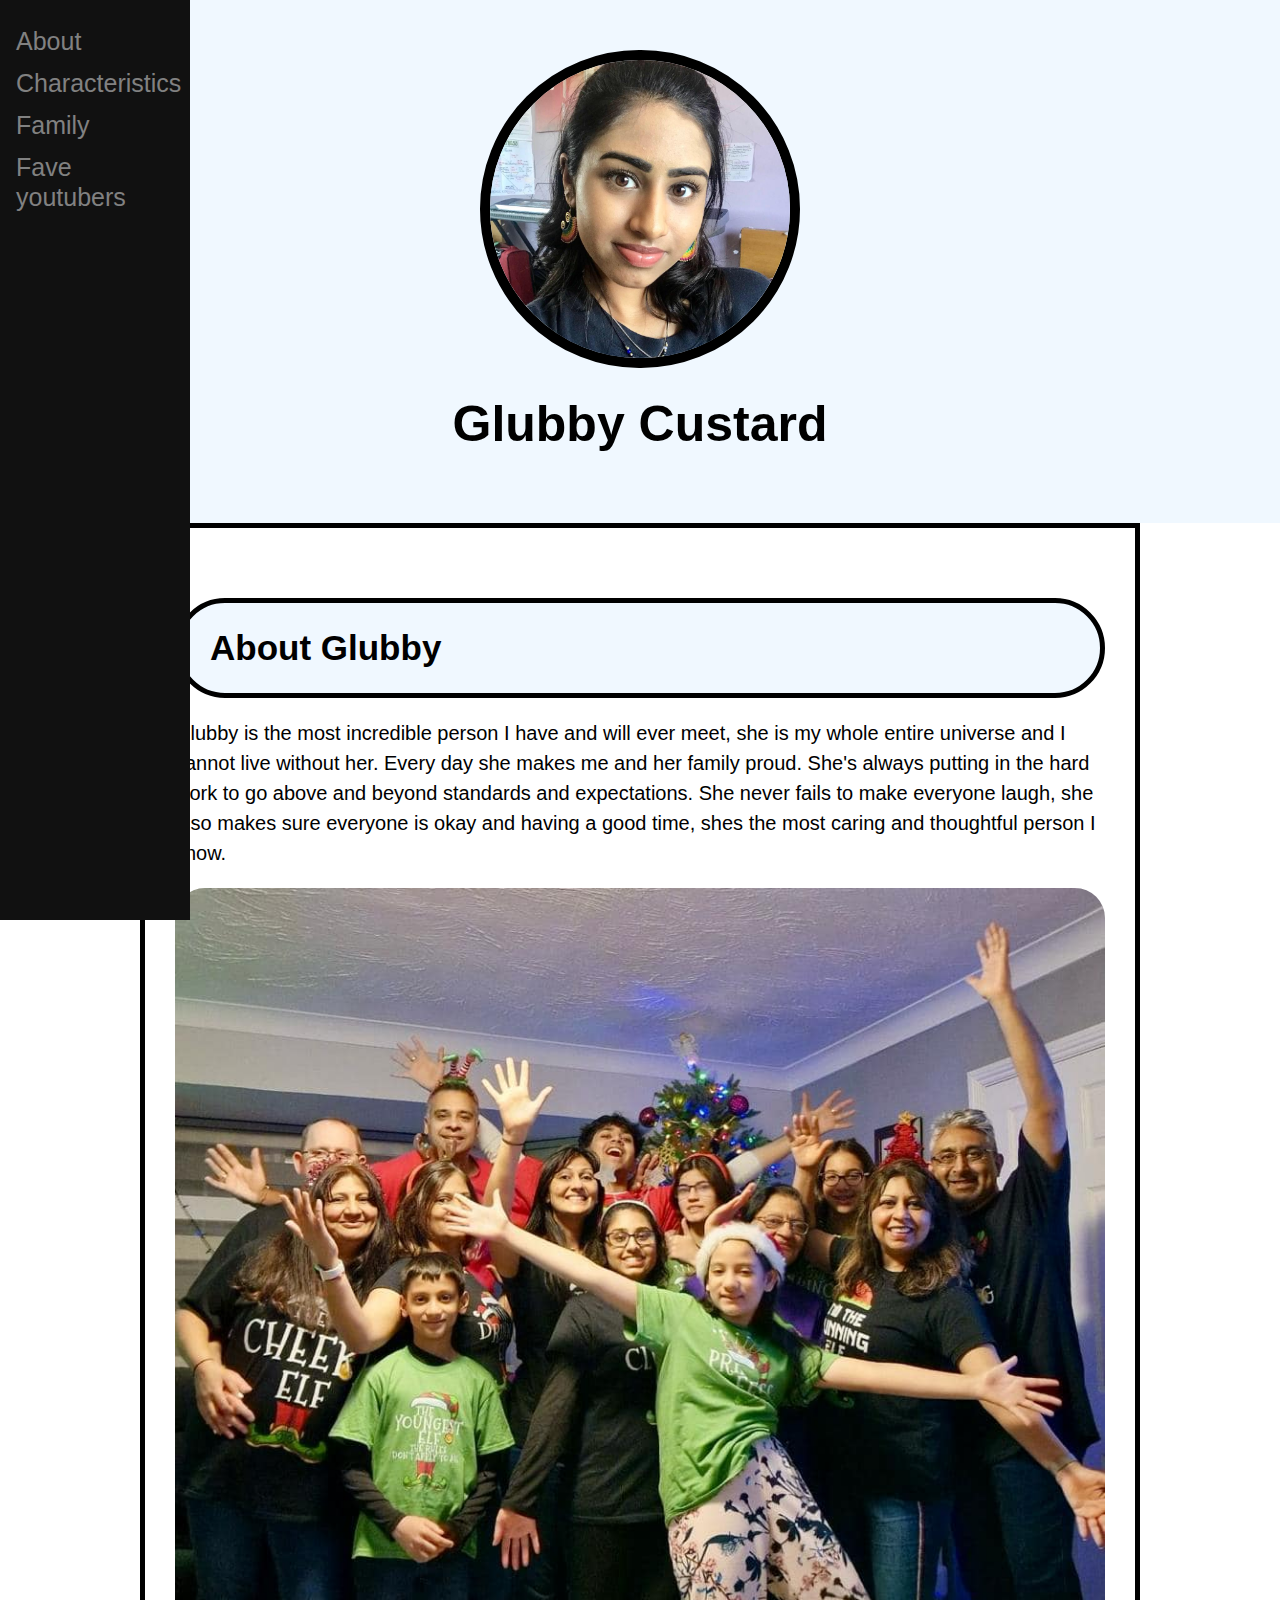
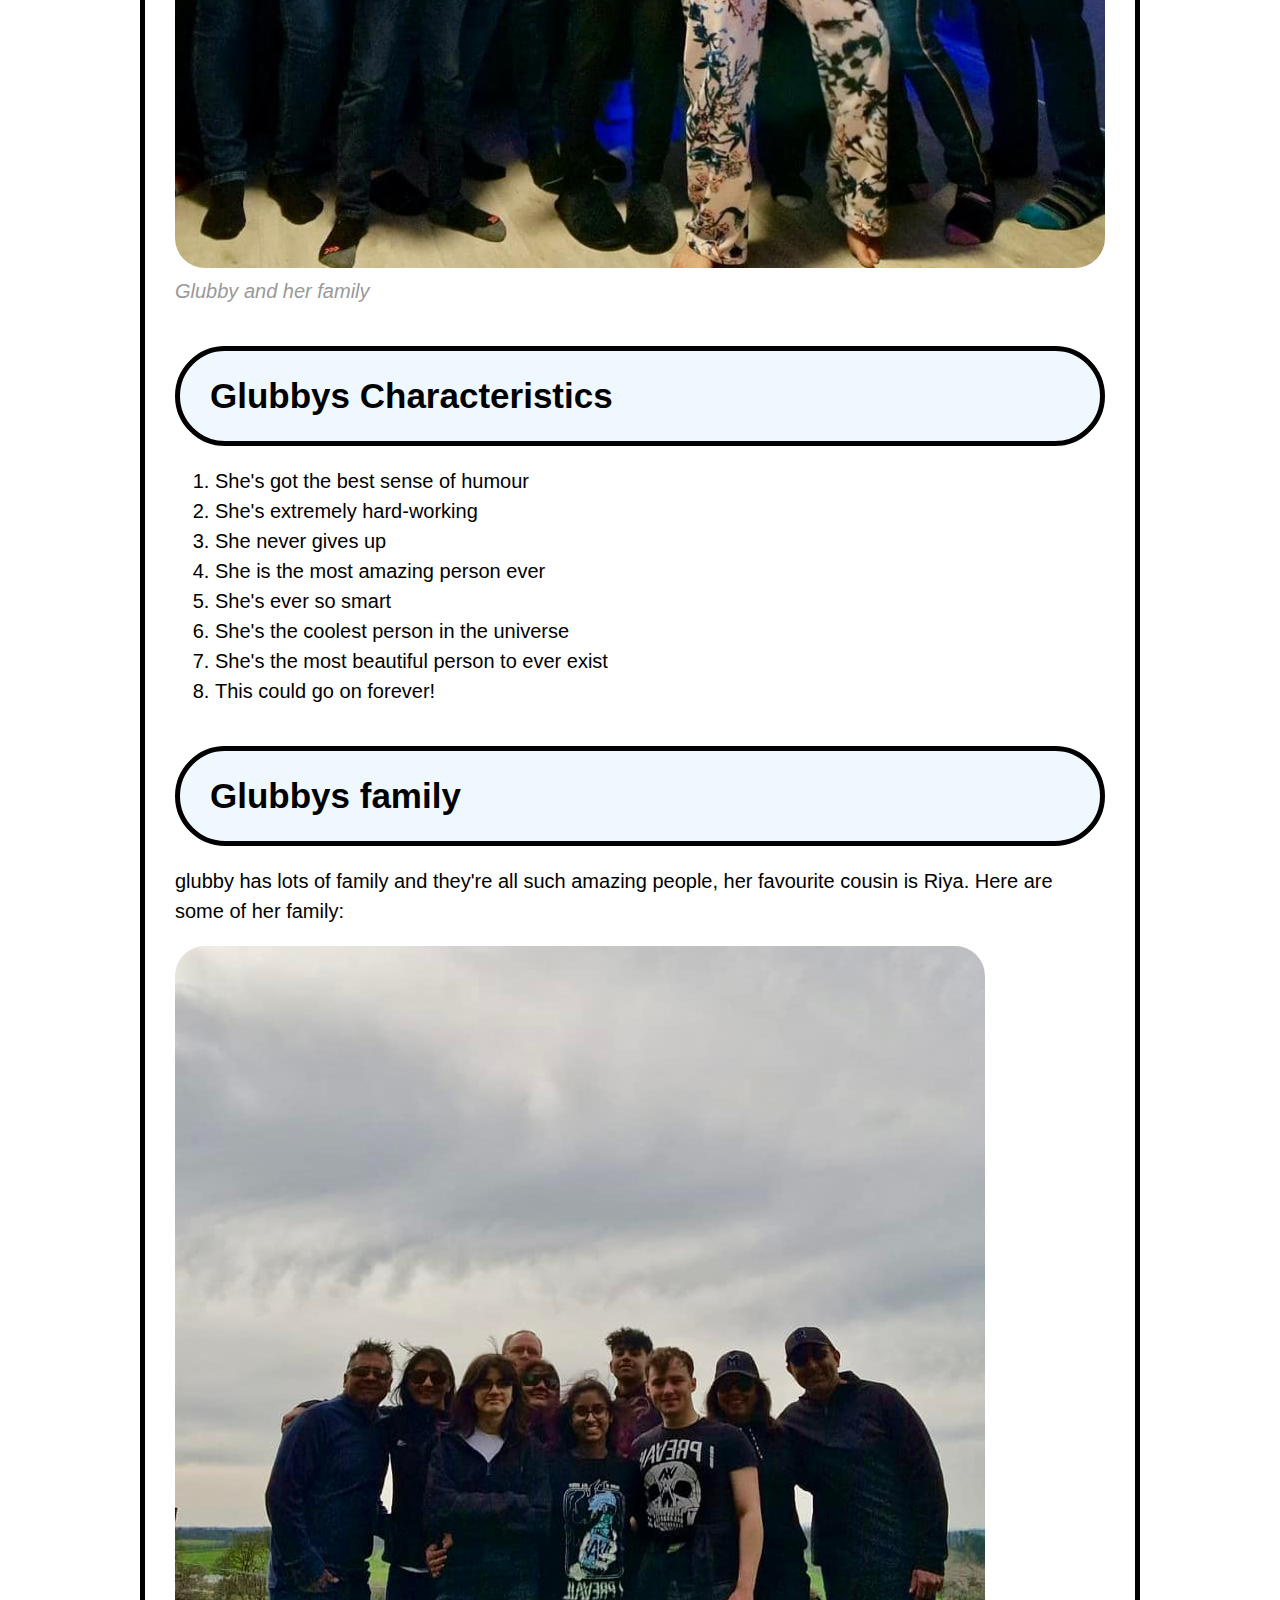
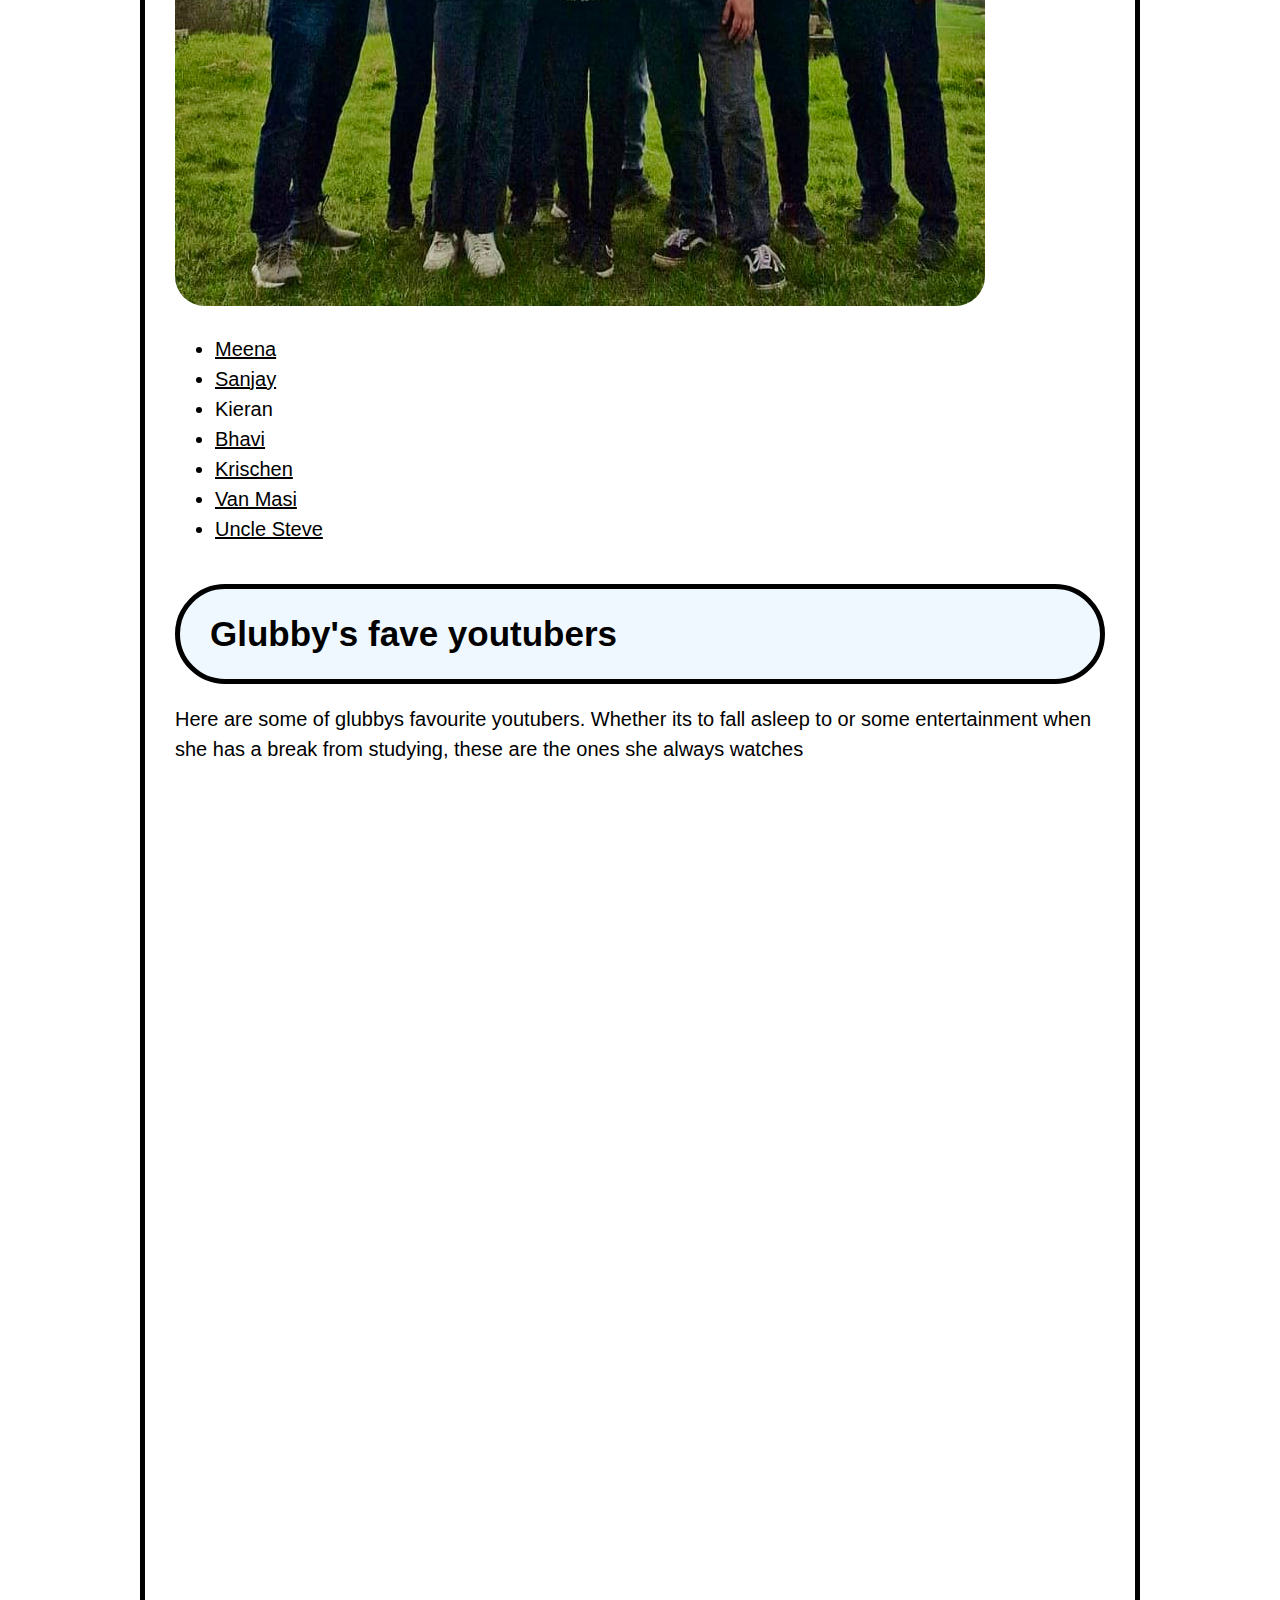
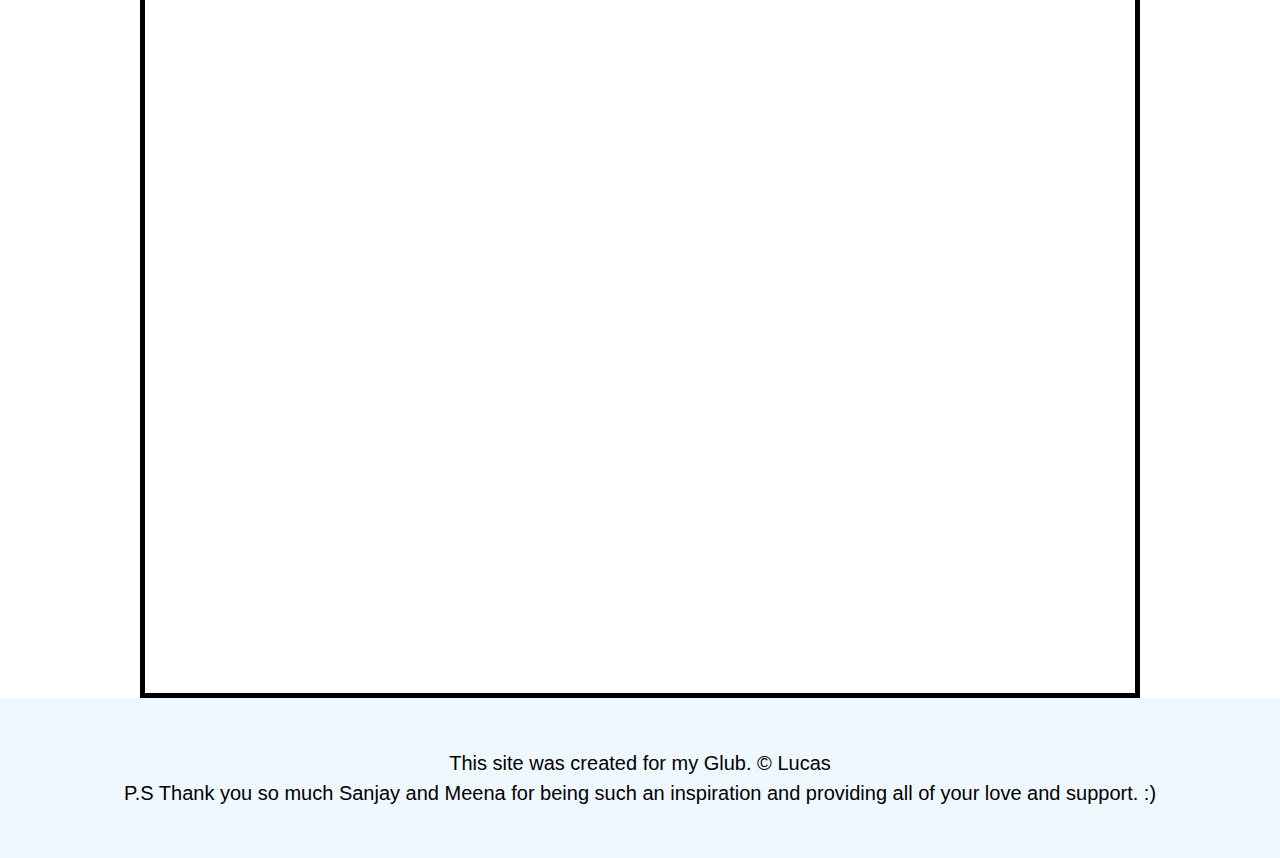
<file: Index.html>
<!DOCTYPE html>
<html lang="en">
    <head>
        <script src="js/glubby.js"></script>
        <meta charset="UTF-8">
        <meta name="viewport" content="width=device-width, initial-scale=1">
        <title >Glubby Custard</title>
        <link rel="icon" href="img/Glubby.jpg">
        <link rel="stylesheet" type="text/css" href="css/glubby.css">
    </head>
<body>
<!-- header element-->
    <header>
        <img src="img/Glubby.jpg" class="fade-in">
        <h1 class="fade-in">Glubby Custard</h1>
    </header>
    <!-- main element-->
    <div class="sidenav">
        <a href="#About_Glubby">About</a>
        <a href="#Glubby_characteristics">Characteristics</a>
        <a href="#Glubby_family">Family</a>
        <a href="#Glubby_youtubers">Fave youtubers</a>
      </div>
    <main class="border">
        <h2 id="About_Glubby" class="box fade-in">About Glubby</h2>
        <p class="fade-in">Glubby is the most incredible person I have and will ever meet, 
            she is my whole entire universe and I cannot live without her. Every day she makes me and her family proud.
        She's always putting in the hard work to go above and beyond standards and expectations.
    She never fails to make everyone laugh, she also makes sure everyone is okay and having a good time, shes the most caring and thoughtful person I know.</p>
        <img src="img/Glubby2.jpg" class="fade-in">
        <p class="caption fade-in">Glubby and her family</p>
        <!-- Characteristics -->
        <h2 id="Glubby_characteristics" class="box fade-in">Glubbys Characteristics</h2>
        <ol class="fade-in">
            <li>She's got the best sense of humour</li>
            <li>She's extremely hard-working</li>
            <li>She never gives up</li>
            <li>She is the most amazing person ever</li>
            <li>She's ever so smart</li>
            <li>She's the coolest person in the universe</li>
            <li>She's the most beautiful person to ever exist</li>
            <li>This could go on forever!</li>
        </ol>
        <!-- Glubbys family -->
            <h2 id="Glubby_family" class="box fade-in">Glubbys family</h2>
            <p class="fade-in"> glubby has lots of family and they're all such amazing people, her favourite cousin is Riya.
                Here are some of her family:</p>
                <img class="Smallimg fade-in" src="img/Glubby4.jpg">
        <ul class="fade-in">
            <li><a target="_blank" href="https://www.facebook.com/meena.mangabhai">Meena</a></li>
            <li><a target="_blank" href="https://www.facebook.com/sanjay.mangabhai.1">Sanjay</a></li>
            <li>Kieran</li>
            <li><a target="_blank" href="https://www.facebook.com/BhaviniRaghavjee">Bhavi</a></li>
            <li><a target="_blank" href="https://www.facebook.com/krischen.raghavjee.1">Krischen</a></li>
            <li><a target="_blank" href="https://www.facebook.com/vanisha.graley">Van Masi</a></li>
            <li><a target="_blank" href="https://www.facebook.com/stephen.graley">Uncle Steve</a></li>

        </ul>
        <div> 
            <h2 id="Glubby_youtubers" class="box fade-in">
                Glubby's fave youtubers
            </h2>
            <p class="fade-in"> Here are some of glubbys favourite youtubers.
            Whether its to fall asleep to or some entertainment when she has a break from studying, 
            these are the ones she always watches</p>
        </div>
        <a target="_blank" href="https://www.youtube.com/@FamilyFizz">
        <button class="fade-in">Family Fizz</button> <br>
        </a>
        <a target="_blank" href="https://www.youtube.com/@BetaSquad">
        <button class="fade-in">BetaSquad</button>
        </a><br>
        <a target="_blank" href="https://www.youtube.com/@Grackle">
            <button class="fade-in">Grackle</button><br>
        </a>
        <p class="fade-in">Here is a video of one of glubbys favourite youtubers, BetaSquad, i hope you enjoy the video!</p>
        <iframe width="1000" height="500" src="https://www.youtube.com/embed/15S9PKgnX9k" 
        title="FAMILY FEUD 2: BETA SQUAD EDITION" 
        frameborder="0" 
        allow="accelerometer; autoplay; clipboard-write; encrypted-media; gyroscope; picture-in-picture; web-share" allowfullscreen class="fade-in">

        </iframe>

        <p class="fade-in">Here is an interesting picture of my glubby, im not to sure whats going on why
             shes making this face but it is funny so i thought id add it in.
        </p>
        <img src="img/Glubby6.jpg" class="fade-in">
    </main>
</body>
<!-- footer element -->
<footer>
    <p>This site was created for my Glub. &copy; Lucas</p>
    <p>P.S Thank you so much Sanjay and Meena for being such an inspiration and providing all of your love and support. :) </p>
</footer>
</html>
</file>
<file: css/glubby.css>
html{
    scroll-behavior: smooth;
}
body{
    margin: 0;
    font-family: Arial, Helvetica, sans-serif;
    font-size: 20px;
    color: #000000;
    line-height: 30px;
}
/* header styles */
header{
    background-color: aliceblue;
    text-align: center;
    padding-top: 50px;
    padding-bottom: 50px;
}

header h1 {
    color: rgb(0, 0, 0);
    font-size: 50px;
   
}


/* main styles */
main{
    max-width: 1000px;
    margin: 0 auto;
    padding: 20px;

}

main img{ 
    max-width: 100%;
}
/* h2 style */
h2{
    font-size: 35px;
    color: #000000;
    margin: 40px 0 10px;
}
/* anchor styles */
a{
    color: #000000;
    
}
a:hover{
    color: blueviolet;
    opacity: .5;
    transition: opacity 0.15s;
}

/* footer styles */
footer{
    background-color: aliceblue;
    text-align: center;
    color: #000000;
    padding: 50px;
}


footer p{
    margin: 0;
    color: #000000;
}

footer a{
    color: #000000;
}



p.caption{
    color: #999999;
    font-style: italic;
    margin-top: 0;
}


.box{
    background-color: aliceblue;
    width: 100%;
    padding: 30px;
    border: 5px solid black;
    box-sizing: border-box;
    border-radius: 100px;

}


.border{
    background-color: white;
    width: 100%;
    padding: 30px;
    border: 5px solid black;
    box-sizing: border-box;

}

div{
    margin: 0;
    font-family: Arial, Helvetica, sans-serif;
    font-size: 20px;
    color: #000000;
    line-height: 30px;
}

button{
    background-color: red;
    color: white;
    padding: 5px;
    border: 2px solid black;
    box-sizing: border-box;
    border-radius: 10px;
  
}
/* KEYFRAMES
@keyframes fade-right {
    0%{
        opacity: 0;
        transform: translateX(-30px) scale(1);
    }

    100%{
        opacity: 1;
        transform: translateX(0px) scale(1);
    }
  }
  @keyframes fade-up {
    0%{
        opacity: 0;
        transform: translateY(30px) scale(0.9);
    }

    100%{
        opacity: 1;
        transform: translateY(0px) scale(1);
    }
  }
  
  @keyframes fade-down {
    0%{
        opacity: 0;
        transform: translateY(-30px) scale(0.9);
    }

    100%{
        opacity: 1;
        transform: translateY(0px) scale(1);
    }
  }
 */

/* The sidebar menu */
.sidenav {
    height: 100%; /* Full-height: remove this if you want "auto" height */
    width: 190px; /* Set the width of the sidebar */
    position: fixed; /* Fixed Sidebar (stay in place on scroll) */
    z-index: 1; /* Stay on top */
    top: 0; /* Stay at the top */
    left: 0;
    background-color: #111; /* Black */
    overflow-x: hidden; /* Disable horizontal scroll */
    padding-top: 20px;
    Tr
  }
  
  /* The navigation menu links */
  .sidenav a {
    padding: 6px 8px 6px 16px;
    text-decoration: none;
    font-size: 25px;
    color: #818181;
    display: block;
  }
  
  /* When you mouse over the navigation links, change their color */
  .sidenav a:hover {
    color: #dfcece;
  }
  
  /* Style page content */
  .main {
    margin-left: 160px; /* Same as the width of the sidebar */
    padding: 0px 10px;
  }
  
/* Media query for devices with a maximum width of 768 pixels (typical for mobile devices) */
@media only screen and (max-width: 768px) {
    /* Styles to apply when the screen width is 768 pixels or less */
    .sidenav {
        width: 0; /* Set the width to 0 to hide the sidebar */
        transition: width 0.3s ease; /* Add a transition for a smoother effect */
    }
  
    /* Optional: If you want to make the page content full-width on mobile devices */
    .main {
        margin-left: 0; /* Remove the margin on the left */
    }
}

  img{
    border-radius: 30px;
    max-width: 100%;

  }

  
header img{
    border-radius: 170px;
    width: 300px;
    border: 10px solid #000000;
}

iframe{
    padding: auto;
    max-width: 100%;
    max-height: 100%;
    margin: auto;
}


.fade-in {
    opacity: 0;
    transition: opacity 250ms ease-in-out;
}

.fade-in-visible {
    opacity: 1;
}
</file>
